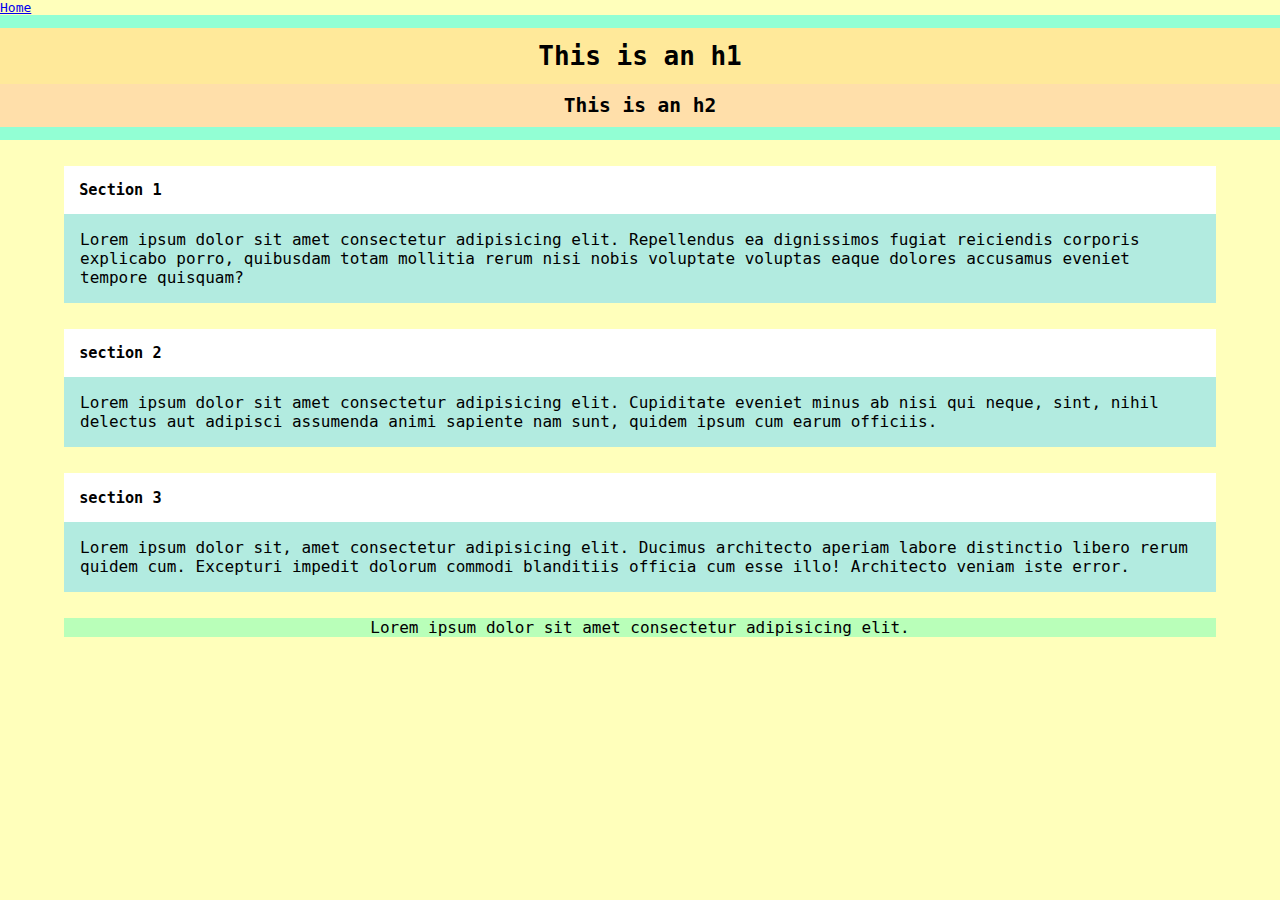
<file: Assignments/css_basics/index.html>
<!DOCTYPE html>
<html lang="en">
<head>
    <meta charset="UTF-8">
    <meta http-equiv="X-UA-Compatible" content="IE=edge">
    <meta name="viewport" content="width=device-width, initial-scale=1.0">
    <title>Document</title>
    <link rel="stylesheet" href="style.css">
</head>
<body>
  <a href="../index.html">Home</a>
  <header>
        <h1>This is an h1</h1>
        <h2>This is an h2</h2>
       </header>
       <main>
         <section>
           <h3>Section 1</h3>
           <p>Lorem ipsum dolor sit amet consectetur adipisicing elit. Repellendus ea dignissimos fugiat reiciendis corporis explicabo porro, quibusdam totam mollitia rerum nisi nobis voluptate voluptas eaque dolores accusamus eveniet tempore quisquam?</p>
         </section>
        
         <section>
           <h3>section 2</h3>
           <p>Lorem ipsum dolor sit amet consectetur adipisicing elit. Cupiditate eveniet minus ab nisi qui neque, sint, nihil delectus aut adipisci assumenda animi sapiente nam sunt, quidem ipsum cum earum officiis.</p>
         </section>
         
         <section>
           <h3>section 3</h3>
           <p>Lorem ipsum dolor sit, amet consectetur adipisicing elit. Ducimus architecto aperiam labore distinctio libero rerum quidem cum. Excepturi impedit dolorum commodi blanditiis officia cum esse illo! Architecto veniam iste error.</p>
         </section>
         
         <footer>Lorem ipsum dolor sit amet consectetur adipisicing elit.</footer>
       </main>
</body>
</html>
</file>
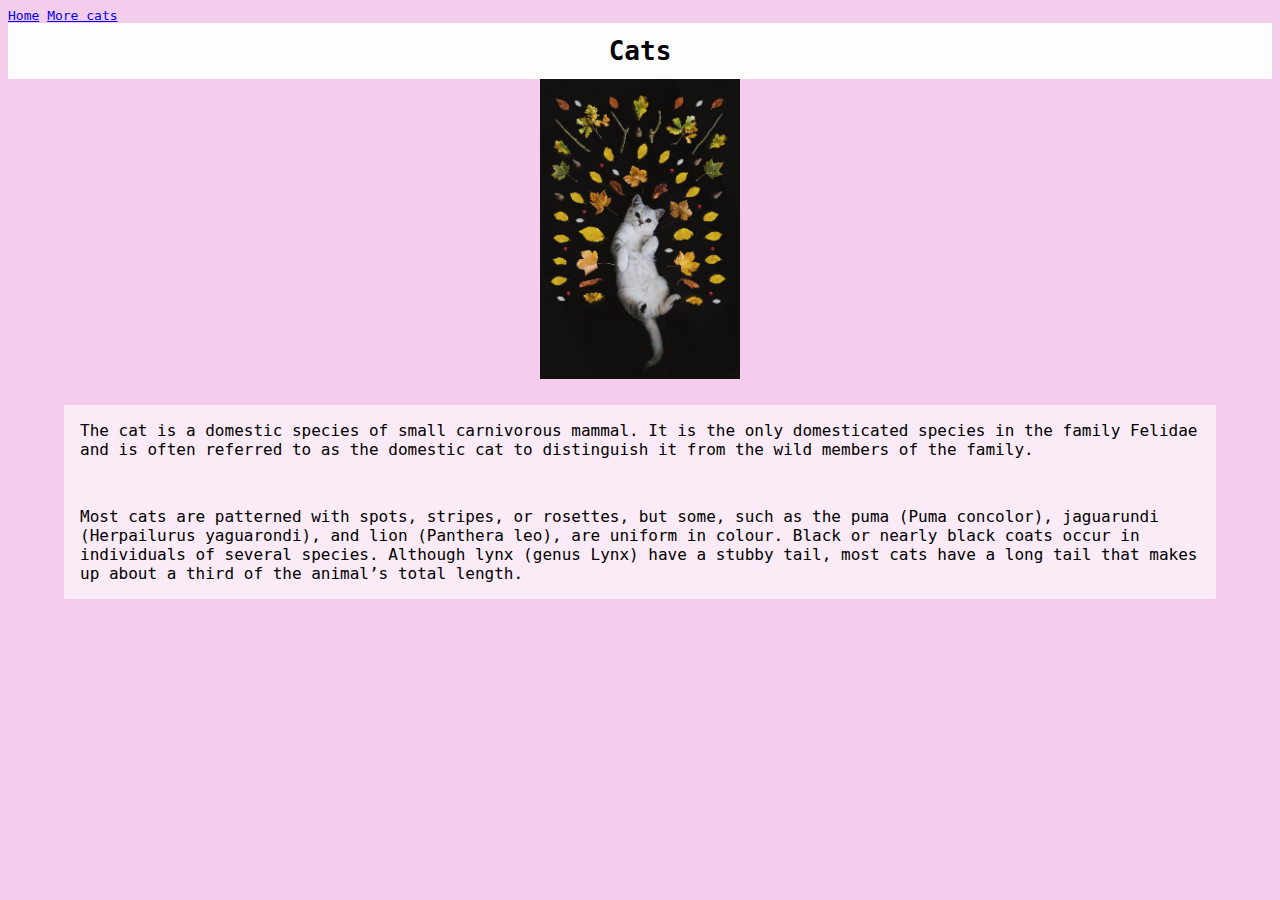
<file: Assignments/final/index.html>
<!DOCTYPE html>
<html lang="en">
<head>
    <meta charset="UTF-8">
    <meta http-equiv="X-UA-Compatible" content="IE=edge">
    <meta name="viewport" content="width=device-width, initial-scale=1.0">
    <title>Document</title>
    <link rel="stylesheet" href="style.css">
</head>
<body>
    <a href="../index.html">Home</a>
    <a href="../final/other cat page/">More cats</a>
    <h1>Cats</h1>
    <div class=”elem”>
        <img src="images/cat black.jpg" alt="grow" class="grow"> 
     </div>
<main>
<section>
    <p>The cat is a domestic species of small carnivorous mammal. It is the only domesticated species in the family Felidae and is often referred to as the domestic cat to distinguish it from the wild members of the family.</p>
    <p>Most cats are patterned with spots, stripes, or rosettes, but some, such as the puma (Puma concolor), jaguarundi (Herpailurus yaguarondi), and lion (Panthera leo), are uniform in colour. Black or nearly black coats occur in individuals of several species. Although lynx (genus Lynx) have a stubby tail, most cats have a long tail that makes up about a third of the animal’s total length. </p>
</section>
</main>

</body>
</html>
</file>
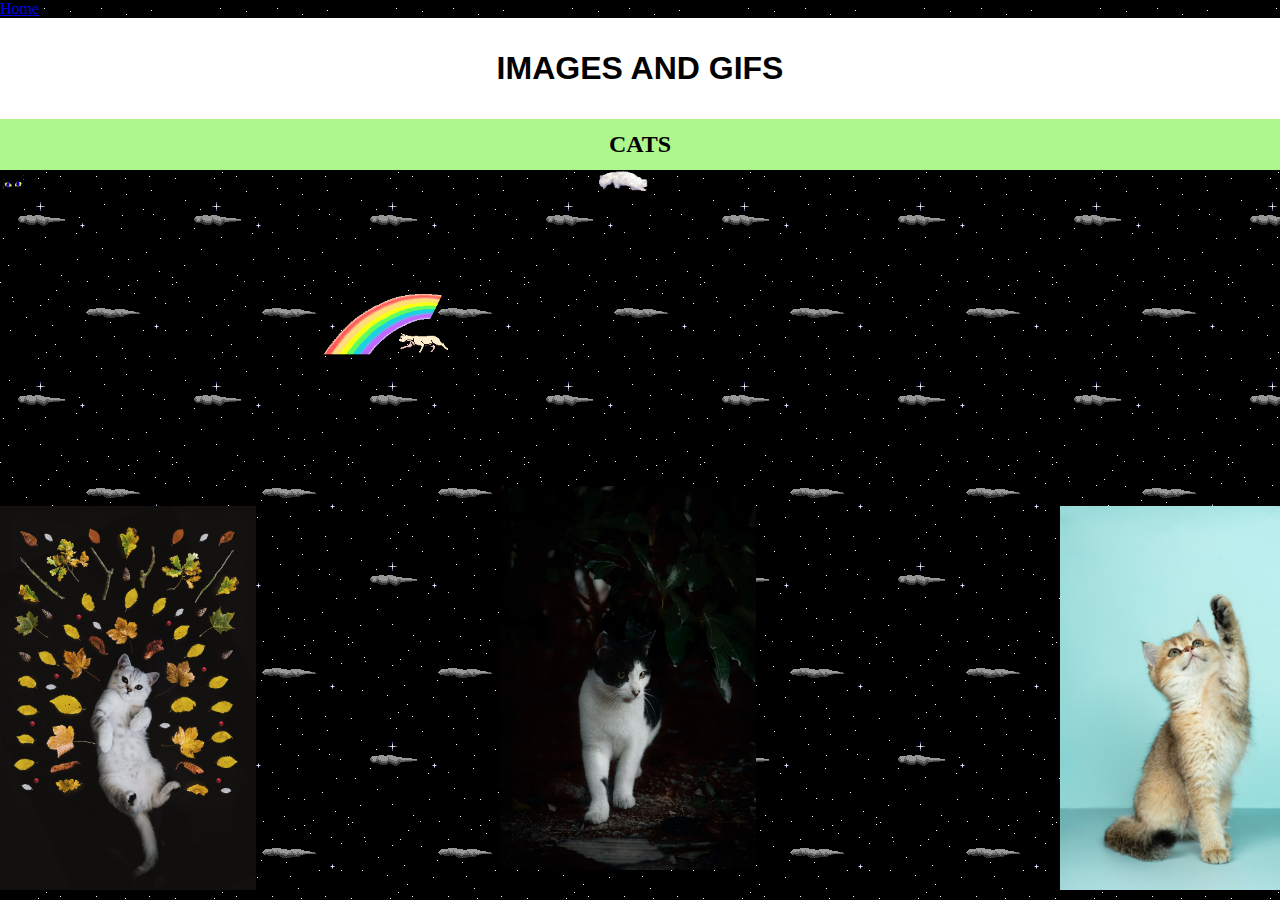
<file: Assignments/geocities/index.html>
<!DOCTYPE html>
<html lang="en">
<head>
  <meta charset="UTF-8">
  <meta http-equiv="X-UA-Compatible" content="IE=edge">
  <meta name="viewport" content="width=device-width, initial-scale=1.0">
  <title>images and gifs</title>
  <link rel="stylesheet" href="style.css">
</head>
<body>
  <a href="../index.html">Home</a>
  <h1>IMAGES AND GIFS</h1>
  <h2>CATS</h2>
  <img src="images/blue%20cat.jpg" alt="blue" class="blue"> 
  <img src="images/cat%20black.jpg" alt="black" class="black"> 
  <img src="images/leaf%20cat.jpg" alt="leaf" class="leaf"> 
  <img src="gifs/runningcat.gif" alt="run" class="run"> 
  <img src="gifs/rainbow.gif" alt="rainbow" class="rainbow"> 
  <img src="gifs/BLACKCATGIRL.gif" alt="cat" class=cat>
</body>
</html>
</file>
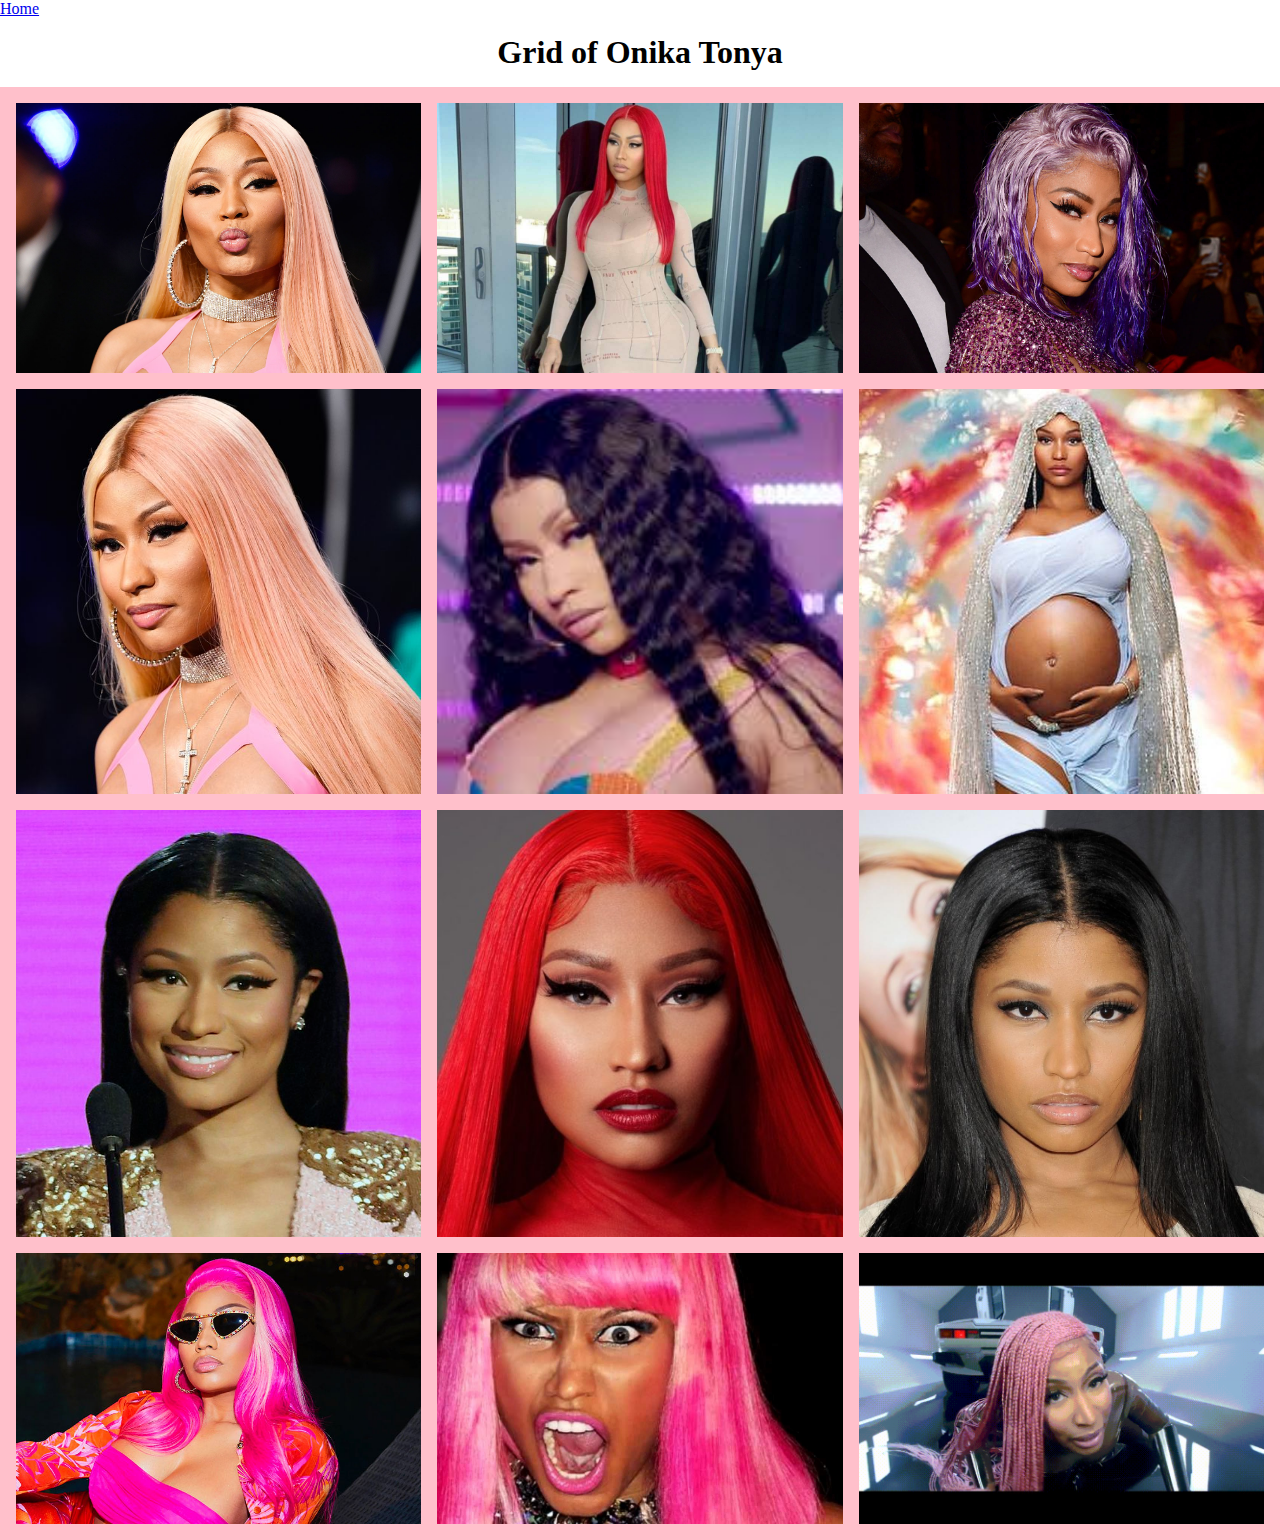
<file: Assignments/grid/index.html>
<!DOCTYPE html>
<html lang="en">
<head>
  <meta charset="UTF-8">
  <meta http-equiv="X-UA-Compatible" content="IE=edge">
  <meta name="viewport" content="width=device-width, initial-scale=1.0">
  <title>Document</title>
  <link rel="stylesheet" href="style.css">
</head>
<body>
 <a href="../index.html">Home</a>
    <title>CSS Grids Gallery</title>
  <h1>Grid of Onika Tonya</h1>
  <div class="gallery">
      <img src="gallery/nicki%201.jpg" alt="nicki 1" class="grid-item"> 
      <img src="gallery/nicki%202.jpg" alt="nicki 2" class="grid-item"> 
      <img src="gallery/nicki%203.jpg" alt="nicki 3" class="grid-item"> 
      <img src="gallery/nicki%204.jpg" alt="nicki 4" class="grid-item"> 
      <img src="gallery/nicki%205.jpg" alt="nicki 5" class="grid-item"> 
      <img src="gallery/nicki%206.jpg" alt="nicki 6" class="grid-item"> 
      <img src="gallery/nicki%207.jpg" alt="nicki 7" class="grid-item"> 
      <img src="gallery/nicki%208.jpg" alt="nicki 8" class="grid-item"> 
      <img src="gallery/nicki%209.jpg" alt="nicki 9" class="grid-item"> 
      <img src="gallery/nicki%2010.jpg" alt="nicki 10" class="grid-item"> 
      <img src="gallery/nicki%2011.jpg" alt="nicki 11" class="grid-item"> 
      <img src="gallery/nick%2012.gif" alt="nicki 12" class="grid-item">
    </div>
</body>
</html>
</file>
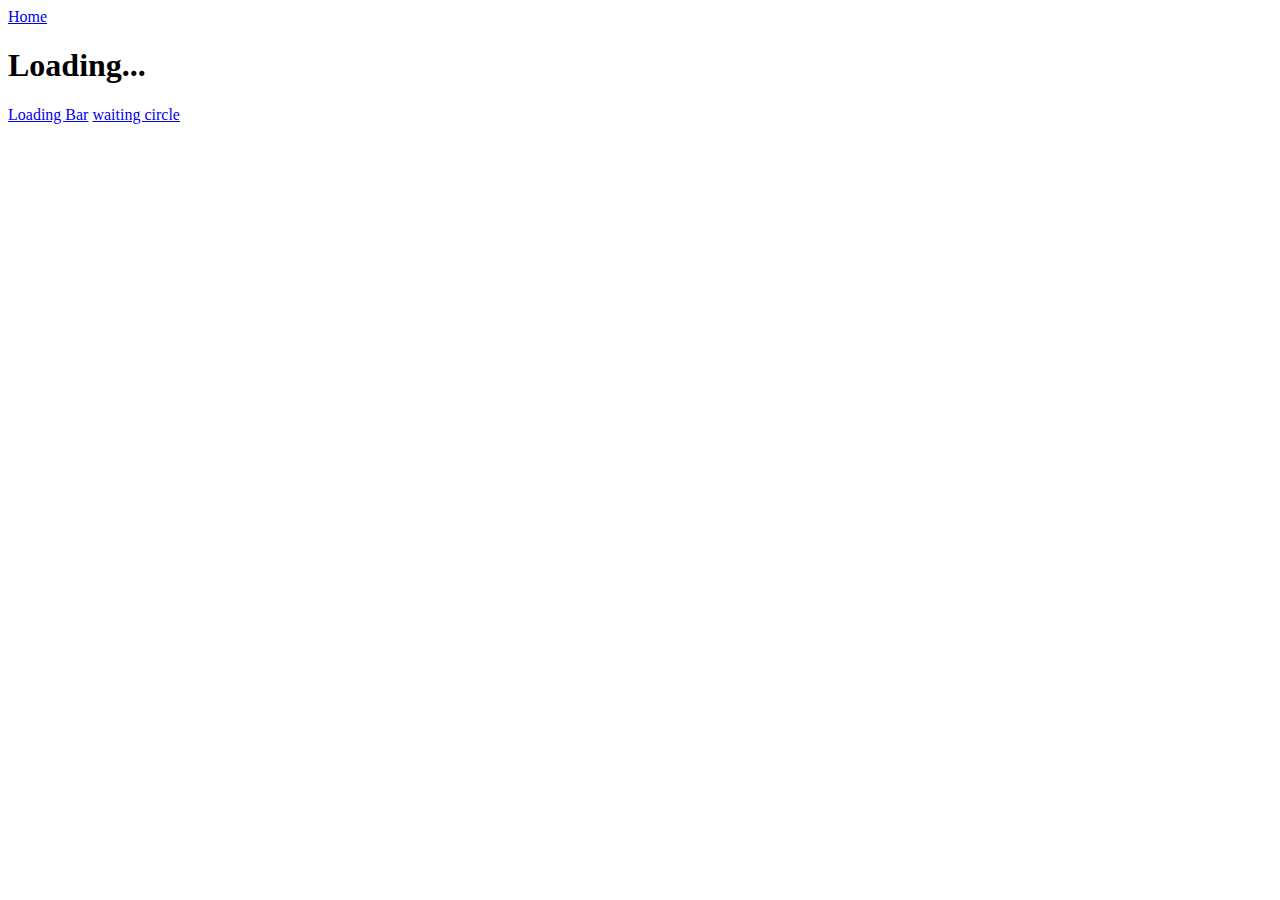
<file: Assignments/loading/index.html>
<!DOCTYPE html>
<html lang="en">
<head>
    <meta charset="UTF-8">
    <meta http-equiv="X-UA-Compatible" content="IE=edge">
    <meta name="viewport" content="width=device-width, initial-scale=1.0">
    <title>Document</title>
</head>
<body>
    <a href="../index.html">Home</a>
    <header>
        <h1>Loading...</h1>
        <nav>
            <a href="loading-bar/">Loading Bar</a>
            <a href="waiting-circle">waiting circle</a>
        </nav>
    </header>
</body>
</html>
</file>
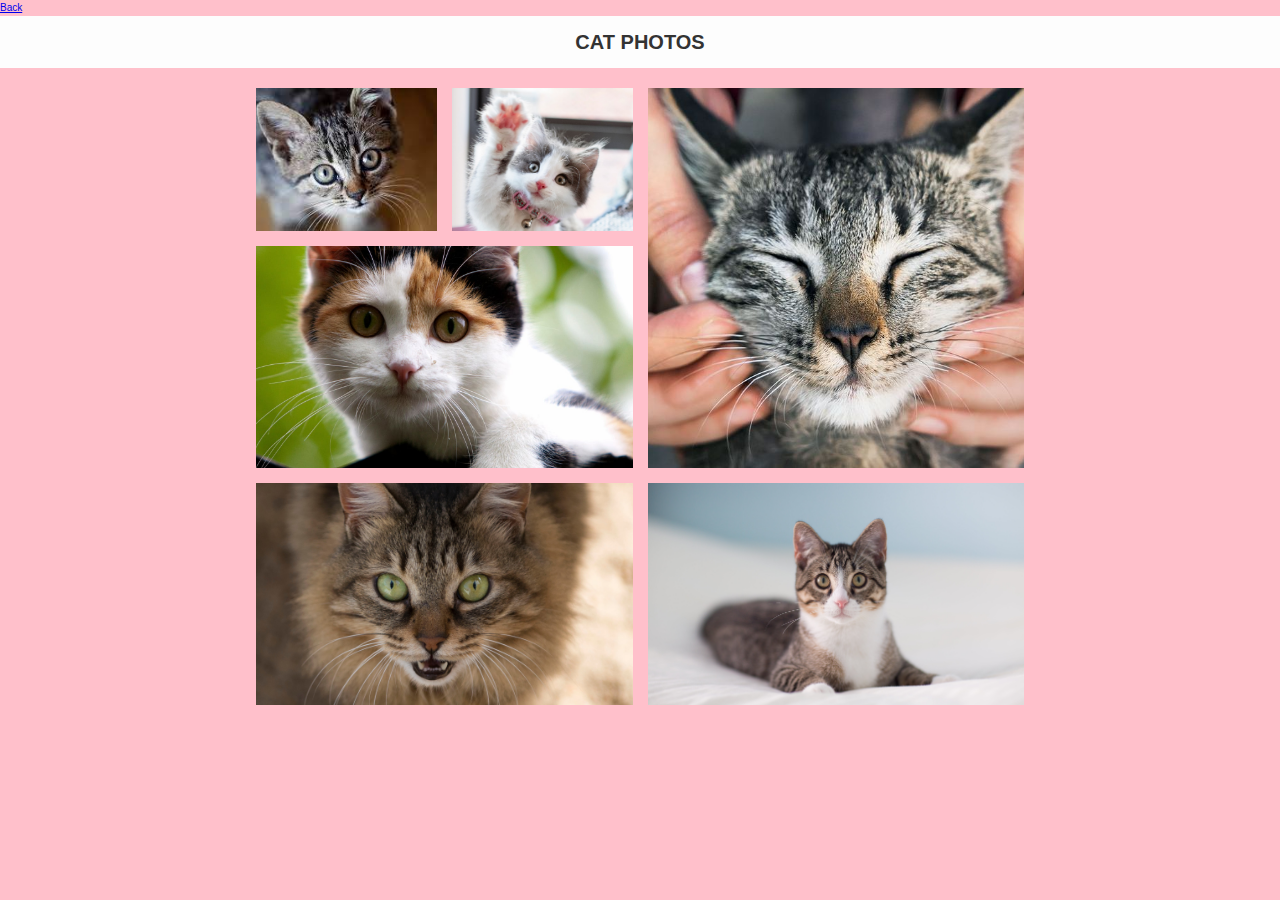
<file: Assignments/final/other cat page/index.html>
<!DOCTYPE html>
<html lang="en">
<head>
    <meta charset="UTF-8">
    <meta http-equiv="X-UA-Compatible" content="IE=edge">
    <meta name="viewport" content="width=device-width, initial-scale=1.0">
    <title></title>
    <link rel="stylesheet" href="style.css">
</head>
<body>
    <a href="../index.html">Back</a>
    <a href=""></a>
    <h1>CAT PHOTOS</h1>
    <div class="container">
         <div class="gallery">
            <figure class="gallery__item gallery__item--1">
                <img src="images/cat 1.jpg" alt="Gallery image 1" class="gallery__img">
            </figure>
            <figure class="gallery__item gallery__item--2">
                <img src="images/cat 2.jpg" alt="Gallery image 2" class="gallery__img">
            </figure>
            <figure class="gallery__item gallery__item--3">
                <img src="images/cat 3.jpg" alt="Gallery image 3" class="gallery__img">
            </figure>
            <figure class="gallery__item gallery__item--4">
                <img src="images/cat 4.jpg" alt="Gallery image 4" class="gallery__img">
            </figure>
            <figure class="gallery__item gallery__item--5">
                <img src="images/cat 5.jpg" alt="Gallery image 5" class="gallery__img">
            </figure>
            <figure class="gallery__item gallery__item--6">
                <img src="images/cat 6.jpg" alt="Gallery image 6" class="gallery__img">
            </figure>
</body>
</html>
</file>
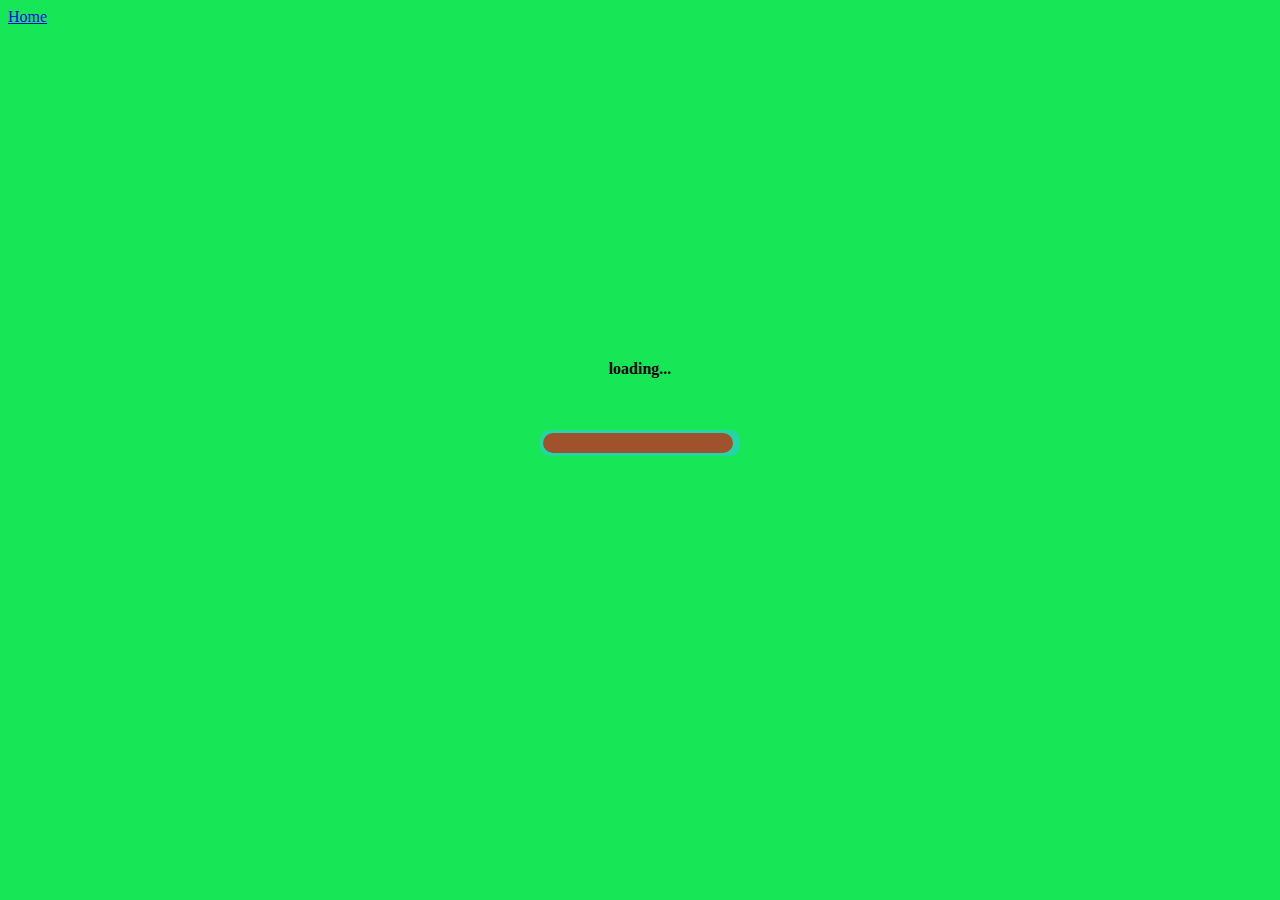
<file: Assignments/loading/loading-bar/index.html>
<!DOCTYPE html>
<html lang="en">
<head>
    <meta charset="UTF-8">
    <meta http-equiv="X-UA-Compatible" content="IE=edge">
    <meta name="viewport" content="width=device-width, initial-scale=1.0">
    <title>Document</title>
    <link rel="stylesheet" href="style.css">
</head>
<body>
  <a href="../index.html">Home</a>
  <div id="loading-bar">
    <span id="span"></span>
    <div id="load">loading...</div>
  </div>
</body>
</html>
</file>
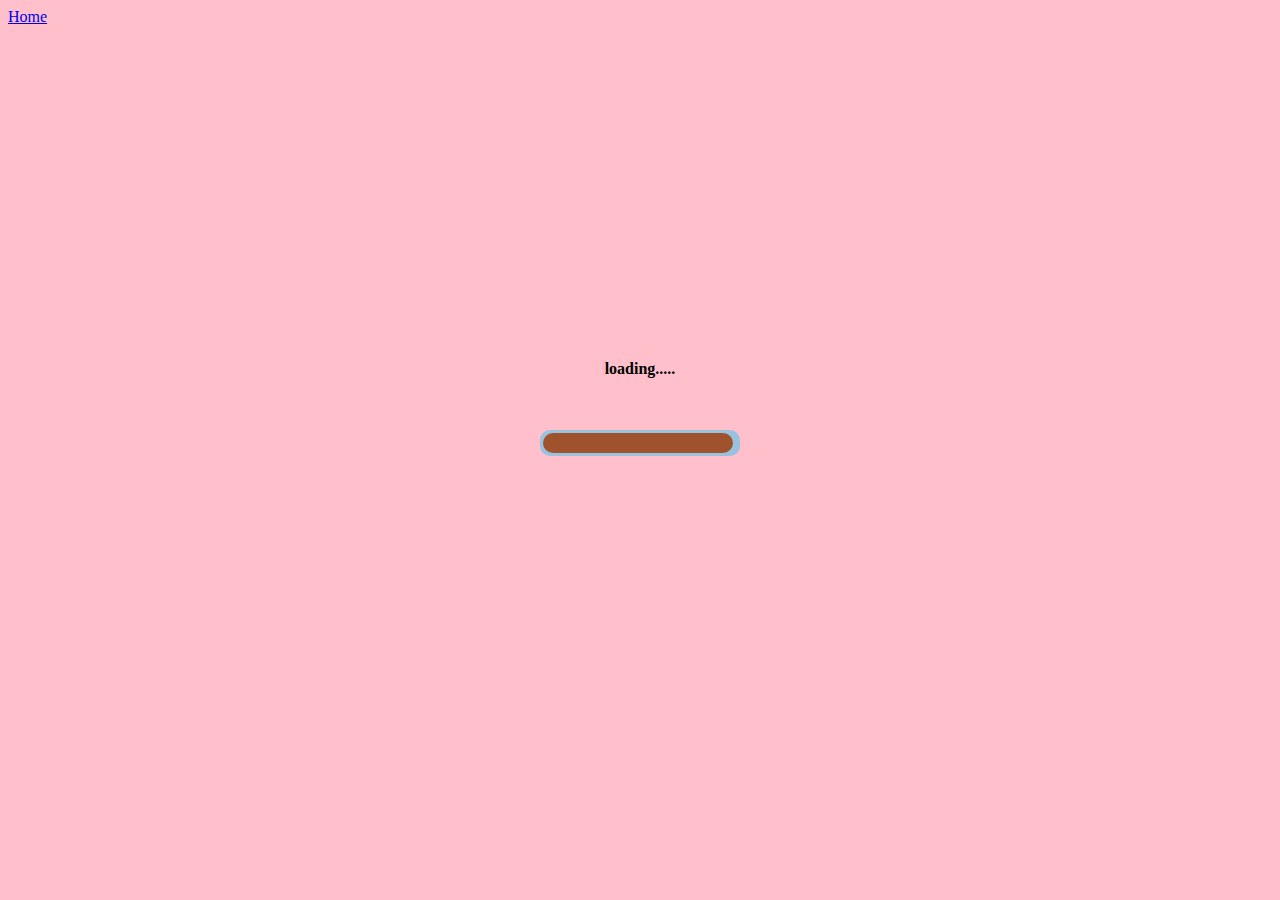
<file: Assignments/loading/waiting-circle/index.html>
<!DOCTYPE html>
<html lang="en">
<head>
    <meta charset="UTF-8">
    <meta http-equiv="X-UA-Compatible" content="IE=edge">
    <meta name="viewport" content="width=device-width, initial-scale=1.0">
    <title>Document</title>
    <link rel="stylesheet" href="style.css">
</head>
<body>
  <a href="../index.html">Home</a>
  <div id="loading-bar">
    <span id="span"></span>
    <div id="load">loading.....</div>
  </div>
</body>
</html>
</file>
<file: Assignments/css_basics/style.css>
*{margin:0; padding: 0; box-sizing: border-box}

body{
  font-family: monospace;
  background: #FFBF;
}
header{
  background: #92FFD4;
  padding: 1em 0;
  padding-top: 1em;
  padding-bottom: 1em;
}
h1{
  text-align: center;
  background: #FFE99A;
  padding: .5em;
  margin: 0;
}
h2{
  text-align: center;
  background:#FFDFAA;
  padding: .5em;
  margin: 0;
}
main{
  width: 90vw;
  margin: 0 auto;
  }
section{
  background: #B2EBE0;
  margin: 2em 0;
}
p{
  padding: 1em;
  font-size: 16px;
}
h3{
  background: white;
  padding: 1em;
}
footer{
  background: #B9FFB9;
  text-align: center;
  font-size: 16px; 
}
</file>
<file: Assignments/final/style.css>
body{
    font-family: monospace;
    background: rgb(245, 205, 236);
  }
  h1{
    text-align: center;
    background: #fdfdfd;
    padding: .5em;
    margin: 0;
  }

  div {
    border-image: none;
     display: flex;
     justify-content: center;
    }
   
     img {
      width: 200px;
       }
      
    
    section{
      background: #ffffff98;
      margin: 2em 0;
    }

    main{
      width: 90vw;
      margin: 0 auto;
      }

      p{
        padding: 1em;
        font-size: 16px;
      }

      @media (max-width: 768px) {}
</file>
<file: Assignments/geocities/style.css>
*{margin:0; padding: 0; box-sizing: border-box}

body {
    background-image: url(gifs/blackdrop.gif)
}

img{
    width: 20%;
}

h1{
    background: white;
    padding: 1em;
    text-align: center;
    font-family: 'Lucida Sans', 'Lucida Sans Regular', 'Lucida Grande', 'Lucida Sans Unicode', Geneva, Verdana, sans-serif;
}
h2{
    text-align: center;
    background:#aef78d;
    padding: .5em;
    margin: 0;
    font-family: 'Times New Roman', Times, serif;
}
.blue{ 
    position: absolute;
    left: 1060px;
    bottom: 10px;
}
.leaf{ 
    position: fixed;
    left: 500px;
    bottom: 30px;
}
.black { 
    position: absolute;
    left: 270 px;
    bottom: 10px;
}
.run{
    position: absolute;
    left: 500px;
    width: 500px;
}
.cat{
    position: abosolute;
    left: 500px;
    width: 27px;
}

.rainbow{
    position: absolute;
    left: 300px;
    bottom: 545px;
}
</file>
<file: Assignments/grid/style.css>
* {margin: 0; padding: 0;}
body {font-family: cursive;}
h1{text-align: center; margin: 1rem;}

.gallery{
    display: grid;
    background-color: pink;
    grid-template-columns: repeat(3, 1fr);
    grid-gap: 1rem;
    padding: 1rem;
}

#grid-item-1{
    grid-column-start: 1;
    grid-column-end: 3;
    grid-row-start: 1;
    grid-row-end: 3; 
}
.grid-item {
    width: 100%;
    height: 100%;
    object-fit: cover;
}
@media (max-width: 768px) {}
</file>
<file: Assignments/final/other cat page/style.css>
*,
*::after,
*::before {
  margin: 0;
  padding: 0;
  box-sizing: inherit; 
}

h1{
    text-align: center;
    background: #fdfdfd;
    padding: .5em;
    margin: 0;
}
html {
  box-sizing: border-box;
  font-size: 62.5%; 
}

body {
  font-family: "Nunito", sans-serif;
  color: #333;
  font-weight: 300;
  line-height: 1.6; 
  background-color: pink;
}

.container {
  width: 60%;
  margin: 2rem auto; 
}

.gallery {
  display: grid;
  grid-template-columns: repeat(8, 1fr);
  grid-template-rows: repeat(8, 5vw);
  grid-gap: 1.5rem; 
}

.gallery__img {
  width: 100%;
  height: 100%;
  object-fit: cover;
  display: block; 
}

.gallery__item--1 {
  grid-column-start: 1;
  grid-column-end: 3;
  grid-row-start: 1;
  grid-row-end: 3;

  /** Alternative Syntax **/
  /* grid-column: 1 / span 2;  */
  /* grid-row: 1 / span 2; */
}

.gallery__item--2 {
  grid-column-start: 3;
  grid-column-end: 5;
  grid-row-start: 1;
  grid-row-end: 3;

  /** Alternative Syntax **/
  /* grid-column: 3 / span 2;  */
  /* grid-row: 1 / span 2; */
}

.gallery__item--3 {
  grid-column-start: 5;
  grid-column-end: 9;
  grid-row-start: 1;
  grid-row-end: 6;

  /** Alternative Syntax **/
  /* grid-column: 5 / span 4;
  grid-row: 1 / span 5; */
}

.gallery__item--4 {
  grid-column-start: 1;
  grid-column-end: 5;
  grid-row-start: 3;
  grid-row-end: 6;

  /** Alternative Syntax **/
  /* grid-column: 1 / span 4;  */
  /* grid-row: 3 / span 3; */
}

.gallery__item--5 {
  grid-column-start: 1;
  grid-column-end: 5;
  grid-row-start: 6;
  grid-row-end: 9;

  /** Alternative Syntax **/
  /* grid-column: 1 / span 4; */
  /* grid-row: 6 / span 3; */
}

.gallery__item--6 {
  grid-column-start: 5;
  grid-column-end: 9;
  grid-row-start: 6;
  grid-row-end: 9;

  /** Alternative Syntax **/
  /* grid-column: 5 / span 4; */
  /* grid-row: 6 / span 3; */
}
  @media (max-width: 768px) {}
</file>
<file: Assignments/loading/loading-bar/style.css>
body{
  background-color: rgb(23, 231, 86);
}
#loading-bar{
  height: 26px;
  position: absolute;
  left: 50%;
  top: 50%;
  width: 200px;
  background: #30c6f380;
  border-radius: 10px;
  margin: -20px 0 0 -100px;
}
#span{
  height: 20px;
  width: calc(100% - 10px);
  border-radius: 18px;
  background:sienna;
  position: absolute;
  margin: 3px;
  animation: load 15s ease;
}
 #load{
  font-family: cursive;
  font-weight: bold;
  text-align: center;
  margin-top: -70px;
}

@keyframes load{
  0%{
    width: 17%;
  }
  10%{
    width:19%;
  }
}
</file>
<file: Assignments/loading/waiting-circle/style.css>
body{
    background-color: pink;
}
#loading-bar{
    height: 26px;
    position: absolute;
    left: 50%;
    top: 50%;
    width: 200px;
    background: #30c6f380;
    border-radius: 10px;
    margin: -20px 0 0 -100px;
  }
  #span{
    height: 20px;
    width: calc(100% - 10px);
    border-radius: 18px;
    background:sienna;
    position: absolute;
    margin: 3px;
    animation: load 15s ease infinite;
  }
   #load{
    font-family: cursive;
    font-weight: bold;
    text-align: center;
    margin-top: -70px;
  }
 
  @keyframes load{
    0%{
      width: 17%;
    }
    10%{
      width:19%;
    }
  }
</file>
